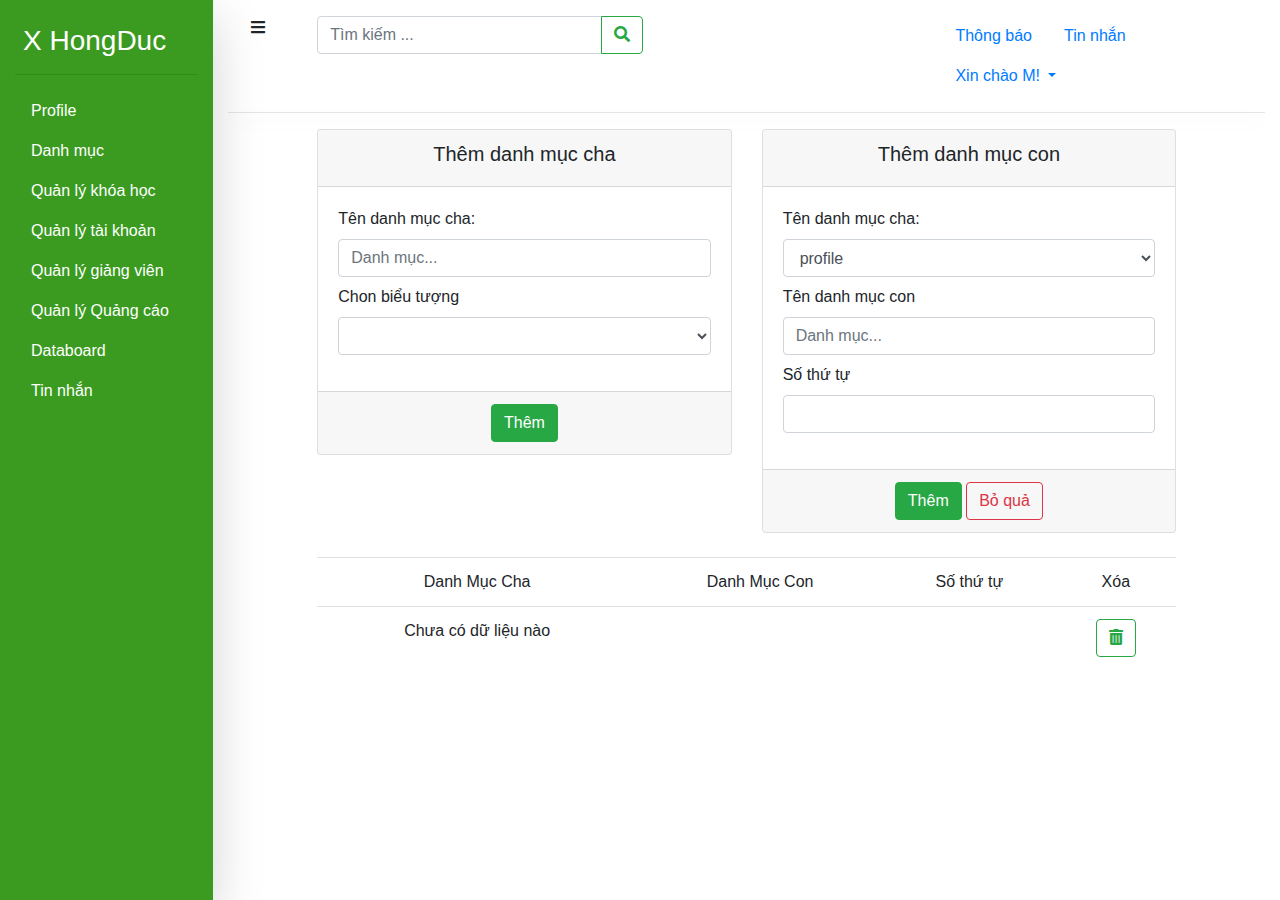
<file: page0.html>
<!DOCTYPE html>
<html>
<head>
	<meta charset="utf-8">
	<link rel="stylesheet" href="https://maxcdn.bootstrapcdn.com/bootstrap/4.3.1/css/bootstrap.min.css">
	<link rel="stylesheet" type="text/css" href="css/font-awesome.css">
	<link rel="stylesheet" type="text/css" href="main.css">
	<title>Admin</title>
</head>
<body>
	<div class="container-fluid m-0">
		<div class="row">
			<div class="col-lg-2 col-md-2 col-sm-12 bg-green text-white h-100vh shadow-lg sidebar">
				<div class="logan ml-2 mt-4 mb-2"><h3>X HongDuc</h3></div>
				<hr>
				<div class="text-white">
					<ul class="nav flex-column">
						<li class="nav-item">
							<a href="index.html" class="nav-link active text-white">Profile</a>
						</li>
						<li class="nav-item">
							<a href="page0.html" class="nav-link text-white">Danh mục</a>
						</li>
						<li class="nav-item">
							<a href="page1.html" class="nav-link text-white">Quản lý khóa học</a>
						</li>
						<li class="nav-item">
							<a href="page2.html" class="nav-link text-white">Quản lý tài khoản</a>
						</li>
						<li class="nav-item">
							<a href="page5.html" class="nav-link text-white">Quản lý giảng viên</a>
						</li>
						<li class="nav-item">
							<a href="page6.html" class="nav-link text-white">Quản lý Quảng cáo</a>
						</li>
						<li class="nav-item">
							<a href="page3.html" class="nav-link text-white">Databoard</a>
						</li>
						<li class="nav-item">
							<a href="page4.html" class="nav-link text-white">Tin nhắn</a>
						</li>
					</ul>
				</div>	
			</div>
			<div class="col-sm-12 col-md-10 col-lg-10 main-content">
				<div class="row mb-2 mt-3">
					<!-- <div class="col-lg-12 mt-3 mb-3"> -->
						<div class="col-sm-12 col-md-1 col-lg-1 text-center mb-4">
							<div class="toggle-sidebar">
								<i class="fas fa-bars"></i>
							</div>
						</div>
						<div class="col-lg-4 col-md-4 col-sm-12">
							<div class="input-group">
								<input type="text" name="search" placeholder="Tìm kiếm ..." class="form-control">
								<div class="input-group-append">
									<button class="btn btn-outline-success" type="button"><i class="fas fa-search"></i></button>
								</div>
							</div>
						</div>
						<div class="col-lg-4 col-md-4 col-sm-12 offset-lg-2 offset-md-2 ml-auto">
							<ul class="nav">
								<li class="nav-item">
									<a href="#" class="nav-link">Thông báo</a>
								</li>
								<li class="nav-item">
									<a href="#" class="nav-link">Tin nhắn</a>
								</li>
								<li class="nav-item dropdown">
									<a class="nav-link dropdown-toggle" data-toggle="dropdown" href="#">
										Xin chào M!			
									</a>
									<div class="dropdown-menu">
										<a href="#" class="dropdown-item">Logout</a>
									</div>
								</li>
							</ul>
						</div>
					<!-- </div> -->
				</div>
				<hr class="shadow">
				
				<div class="row mb-4">
					<div class="col-lg-5 col-md-5 col-sm-12 offset-lg-1 offset-md-1 mb-4">
						<div class="card">
							<div class="card-header text-center">
								<h5>Thêm danh mục cha</h5>
							</div>
							<div class="card-body">
								<form action="">
									<div class="form-group">
										<div class="mb-2">
											<label>Tên danh mục cha:</label>
											<input type="text" name="danhMucCha" placeholder="Danh mục..." class="form-control">
										</div>
										<div class="mb-2">
											<label>Chon biểu tượng</label>
											<select class="form-control"></select>
										</div>
									</div>
								</form>
							</div>
							<div class="card-footer text-center">
								<button type="button" class="btn btn-success">Thêm</button>
							</div>
						</div>
					</div>

					<div class="col-lg-5 col-md-5 col-sm-12">
							<div class="card">
								<div class="card-header text-center">
									<h5>Thêm danh mục con</h5>
								</div>
								<div class="card-body">
									<div class="form-group">
										<div class="mb-2">
											<label>Tên danh mục cha:</label>
											<select class="form-control">
												<option value="">profile</option>
												<option value="">Quản lý khóa học</option>
											</select>
										</div>
										<div class="mb-2">
											<label>Tên danh mục con</label>
											<input type="text" name="danhMucCon" placeholder="Danh mục..." class="form-control">
										</div>
										<div class="mb-2">
											<label>Số thứ tự</label>
											<input type="number" name="soThuTu" class="form-control">
										</div>
									</div>
								</div>
								<div class="card-footer text-center">
									<button type="button" class="btn btn-success">Thêm</button>
									<button type="button" class="btn btn-outline-danger">Bỏ quả</button>
								</div>
							</div>
					</div>
				</div>

				<div class="row mb-4">
					<div class="col-lg-10 col-md-10 col-sm-12 offset-lg-1 offset-md-1">
						<table class="table table-striper">
							<thead class="text-center">
								<tr>
									<td>Danh Mục Cha</td>
									<td>Danh Mục Con</td>
									<td>Số thứ tự</td>
									<td>Xóa</td>
								</tr>
							</thead>
							<tbody class="text-center">
								<tr>
									<td>Chưa có dữ liệu nào</td>
									<td></td>
									<td></td>
									<td><button type="button" class="btn btn-outline-success"><i class="fas fa-trash-alt"></i></button></td>
								</tr>
							</tbody>
						</table>
					</div>
				</div>
			</div>
		</div>

				

		</div>
		<script src="https://code.jquery.com/jquery-3.2.1.min.js"></script>
		<script src="https://cdnjs.cloudflare.com/ajax/libs/popper.js/1.14.7/umd/popper.min.js"></script>
		<script src="https://stackpath.bootstrapcdn.com/bootstrap/4.3.1/js/bootstrap.min.js"></script>
		<script type="text/javascript" src="js/main.js"></script>
	</body>
	</html>
</file>
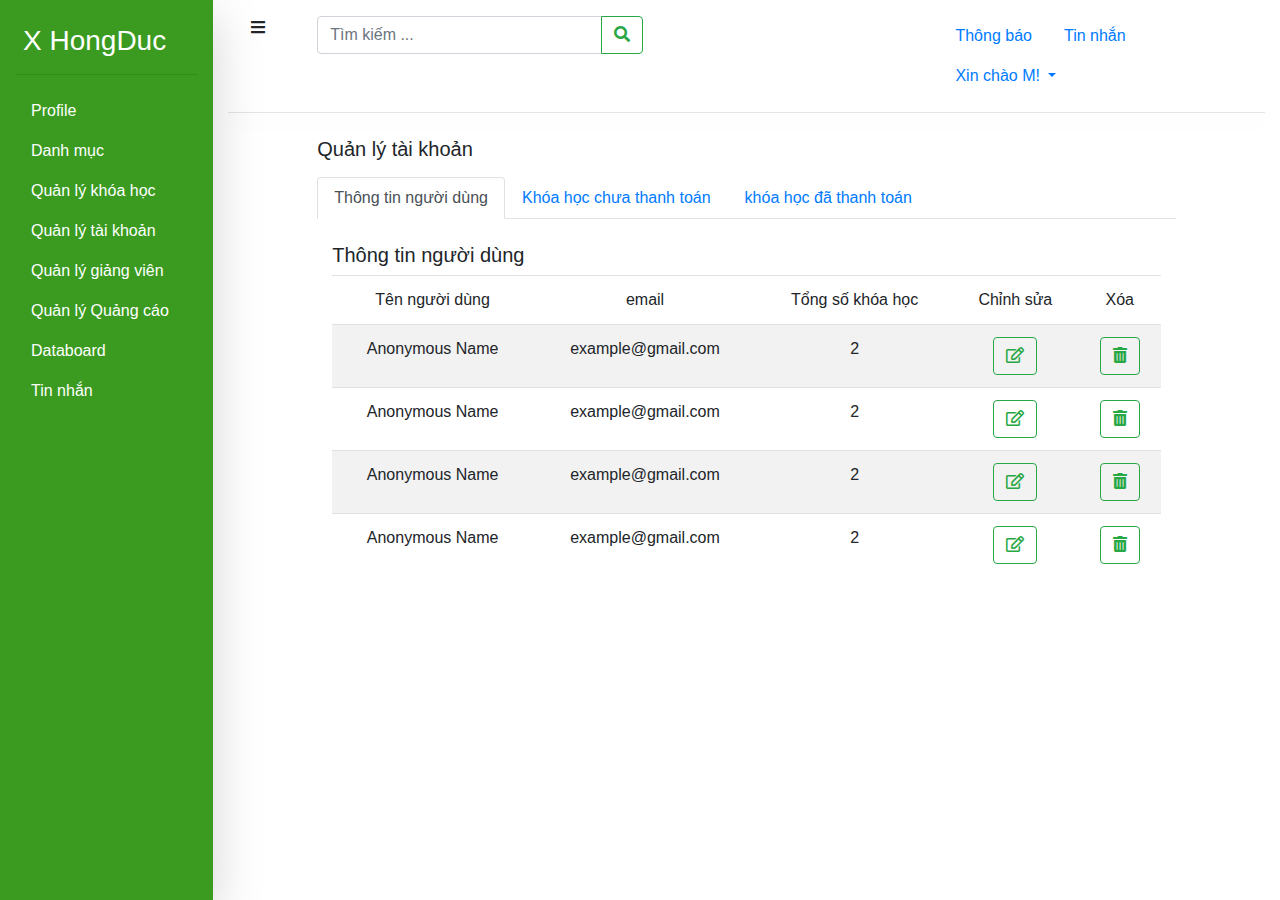
<file: page2.html>
<!DOCTYPE html>
<html>
<head>
	<meta charset="utf-8">
	<link rel="stylesheet" href="https://maxcdn.bootstrapcdn.com/bootstrap/4.3.1/css/bootstrap.min.css">
	<link rel="stylesheet" type="text/css" href="css/font-awesome.css">
	<link rel="stylesheet" type="text/css" href="main.css">
	<title>Admin</title>
</head>
<body>
	<div class="container-fluid m-0">
		<div class="row">
			<div class="col-lg-2 col-md-2 col-sm-12 bg-green text-white h-100vh shadow-lg sidebar">
				<div class="logan ml-2 mt-4 mb-2"><h3>X HongDuc</h3></div>
				<hr>
				<div class="text-white">
					<ul class="nav flex-column">
						<li class="nav-item">
							<a href="index.html" class="nav-link active text-white">Profile</a>
						</li>
						<li class="nav-item">
							<a href="page0.html" class="nav-link text-white">Danh mục</a>
						</li>
						<li class="nav-item">
							<a href="page1.html" class="nav-link text-white">Quản lý khóa học</a>
						</li>
						<li class="nav-item">
							<a href="page2.html" class="nav-link text-white">Quản lý tài khoản</a>
						</li>
						<li class="nav-item">
							<a href="page5.html" class="nav-link text-white">Quản lý giảng viên</a>
						</li>
						<li class="nav-item">
							<a href="page6.html" class="nav-link text-white">Quản lý Quảng cáo</a>
						</li>
						<li class="nav-item">
							<a href="page3.html" class="nav-link text-white">Databoard</a>
						</li>
						<li class="nav-item">
							<a href="page4.html" class="nav-link text-white">Tin nhắn</a>
						</li>
					</ul>
				</div>	
			</div>
			<div class="col-sm-12 col-md-10 col-lg-10 main-content">
				<div class="row mb-2 mt-3">
					<!-- <div class="col-lg-12 mt-3 mb-3"> -->
						<div class="col-sm-12 col-md-1 col-lg-1 text-center">
							<div class="toggle-sidebar">
								<i class="fas fa-bars"></i>
							</div>
						</div>
						<div class="col-lg-4 col-md-4 col-sm-12">
							<div class="input-group">
								<input type="text" name="search" placeholder="Tìm kiếm ..." class="form-control">
								<div class="input-group-append">
									<button class="btn btn-outline-success" type="button"><i class="fas fa-search"></i></button>
								</div>
							</div>
						</div>
						<div class="col-lg-4 col-md-4 col-sm-12 offset-lg-2 offset-md-2 ml-auto">
							<ul class="nav">
								<li class="nav-item">
									<a href="#" class="nav-link">Thông báo</a>
								</li>
								<li class="nav-item">
									<a href="#" class="nav-link">Tin nhắn</a>
								</li>
								<li class="nav-item dropdown">
									<a class="nav-link dropdown-toggle" data-toggle="dropdown" href="#">
										Xin chào M!			
									</a>
									<div class="dropdown-menu">
										<a href="#" class="dropdown-item">Logout</a>
									</div>
								</li>
							</ul>
						</div>
					<!-- </div> -->
				</div>
				<hr class="shadow">
				
		<!-- 		<div class="row">
					<div class="col-lg-6 text-center">
						<div class="card py-2 w-50 m-auto">
							<div class="image-user py-2">
								<img class="rounded-circle" src="image/image1.jpg" width="150px" height="150px">
							</div>	
							<div class="mt-2">
								<h5>Anonymous Name</h5>
								<small>Female</small>
							</div>
						</div>
					</div>
					<div class="col-lg-6">
							<h5 class="pb-2">Update</h5>
							<div class="input-group mb-4">
								<input type="text" name="userName" placeholder="Anonymous Name" class="form-control">
							</div>
							<div class="d-flex mb-4">
								<div class="form-check mr-2">
									<label class="form-check-label"><input type="checkbox" name="gender" class="form-check-input" value=""> Nam
									</label>
								</div>
								<div class="form-check">
									<label class="form-check-label">
										<input type="checkbox" name="gabder" class="form-check-input" value="" checked> Nữ
									</label>
								</div>
							</div>
							<div class="input-group mb-4">
								<input type="number" name="phone number" placeholder="phone" class="form-control">
							</div>
							<div class="input-group mb-4">
								<input type="text" name="andress" placeholder="123 ABC street" class="form-control">
							</div>
							<div class="input-group mb-4">
								<input type="text" name="email" placeholder="example@gmail.com" class="form-control">
							</div>

							<div class="input-group mb-4">
								<input type="password" name="password" placeholder="password" class="form-control">
							</div>
							<div class="input-group mb-4">
								<input type="password" name="password" placeholder="replace password" class="form-control">
							</div>
							<button type="button" class="btn btn-outline-success">Lưu thay đổi</button>
					</div>
				</div> -->

				<div class="row">
					<div class="col-lg-10 col-md-10 col-sm-12 offset-lg-1 offset-md-1 mb-2">
						<h5 class="mt-2">Quản lý tài khoản</h5>
					</div>
				</div>

				<div class="row">
					<div class="col-lg-10 col-md-10 col-sm-12 offset-lg-1 offset-md-1">
						<ul class="nav nav-tabs" role="tablist">
						<li class="nav-item">
							<a class="nav-link active" data-toggle="tab" href="#user">Thông tin người dùng</a>
						</li>
						<li class="nav-item">
							<a class="nav-link" data-toggle="tab" href="#menu1">Khóa học chưa thanh toán</a>
						</li>
						<li class="nav-item">
							<a class="nav-link" data-toggle="tab" href="#menu2">khóa học đã thanh toán</a>
						</li>
						</ul>

					<!-- Tab panes -->
						<div class="tab-content">
						<div id="user" class="container tab-pane active"><br>
							<h5>Thông tin người dùng</h5>
							<table class="table table-striped">
									<thead class="text-center">
										<tr>
											<td>Tên người dùng</td>
											<td>email</td>
											<td>Tổng số khóa học</td>
											<td>Chỉnh sửa</td>
											<td>Xóa</td>
										</tr>
									</thead>
									<tbody class="text-center">
										<tr>
											<td>Anonymous Name</td>
											<td>example@gmail.com</td>
											<td>2</td>
											<td><button type="button" class="btn btn-outline-success"><i class="far fa-edit"></i></button></td>
											<td><button type="button" class="btn btn-outline-success"><i class="fas fa-trash-alt"></i></button></td>
										</tr>

										<tr>
											<td>Anonymous Name</td>
											<td>example@gmail.com</td>
											<td>2</td>
											<td><button type="button" class="btn btn-outline-success"><i class="far fa-edit"></i></button></td>
											<td><button type="button" class="btn btn-outline-success"><i class="fas fa-trash-alt"></i></button></td>
										</tr>

										<tr>
											<td>Anonymous Name</td>
											<td>example@gmail.com</td>
											<td>2</td>
											<td><button type="button" class="btn btn-outline-success"><i class="far fa-edit"></i></button></td>
											<td><button type="button" class="btn btn-outline-success"><i class="fas fa-trash-alt"></i></button></td>
										</tr>

										<tr>
											<td>Anonymous Name</td>
											<td>example@gmail.com</td>
											<td>2</td>
											<td><button type="button" class="btn btn-outline-success"><i class="far fa-edit"></i></button></td>
											<td><button type="button" class="btn btn-outline-success"><i class="fas fa-trash-alt"></i></button></td>
										</tr>
									</tbody>
								</table>
						</div>
						<div id="menu1" class="container tab-pane fade"><br>
							<h5>Khóa học chưa thanh toán</h5>
							<table class="table table-striped">
									<thead class="text-center">
										<tr>
											<td>Tài khoản</td>
											<td>Khóa học</td>
											<td>Xóa</td>
										</tr>
									</thead>
									<tbody class="text-center">
										<tr>
											<td>Anonymous Name</td>
											<td>chưa có</td>
											<td><button type="button" class="btn btn-outline-success"><i class="far fa-edit"></i></button></td>
											<td><button type="button" class="btn btn-outline-success"><i class="fas fa-trash-alt"></i></button></td>
										</tr>
									</tbody>
								</table>
						</div>
						<div id="menu2" class="container tab-pane fade"><br>
							<h5>Khóa học đã thanh toán</h5>
							<table class="table table-striped">
									<thead class="text-center">
										<tr>
											<td>Tài khoản</td>
											<td>Khóa học</td>
											<td>Trạng thái</td>
											<td>Chỉnh sửa</td>
											<td>Xóa</td>
										</tr>
									</thead>
									<tbody class="text-center">
										<tr>
											<td>Anonymous Name</td>
											<td>chưa có</td>
											<td>chưa có</td>
											<td><button type="button" class="btn btn-outline-success"><i class="far fa-edit"></i></button></td>
											<td><button type="button" class="btn btn-outline-success"><i class="fas fa-trash-alt"></i></button></td>
										</tr>
									</tbody>
								</table>
						</div>
						</div>
					</div>
				</div>
				
			</div>
		</div>

				

		</div>
		<script src="https://code.jquery.com/jquery-3.2.1.min.js"></script>
		<script src="https://cdnjs.cloudflare.com/ajax/libs/popper.js/1.14.7/umd/popper.min.js"></script>
		<script src="https://stackpath.bootstrapcdn.com/bootstrap/4.3.1/js/bootstrap.min.js"></script>
		<script type="text/javascript" src="js/main.js"></script>
	</body>
	</html>
</file>
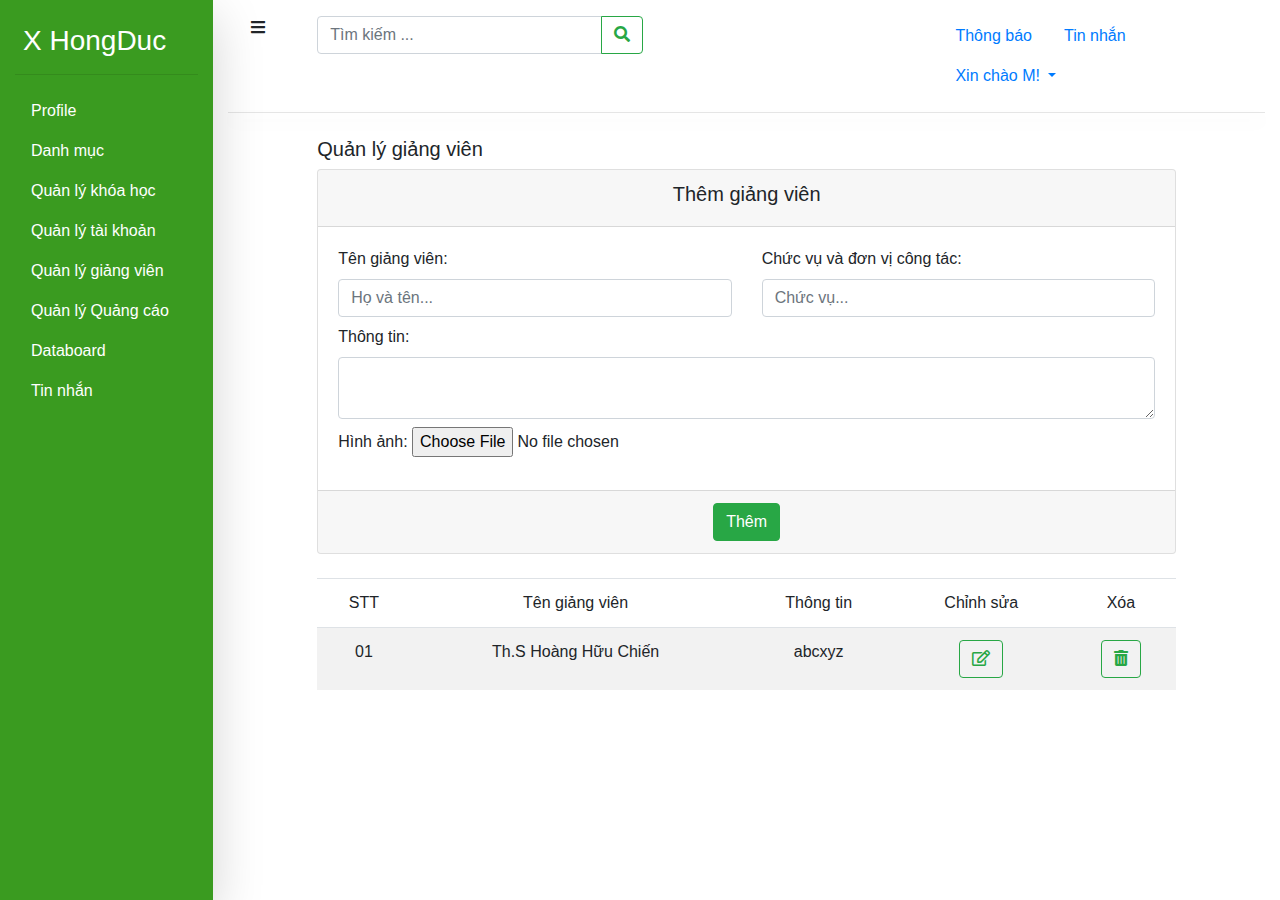
<file: page5.html>
<!DOCTYPE html>
<html>
<head>
	<meta charset="utf-8">
	<link rel="stylesheet" href="https://maxcdn.bootstrapcdn.com/bootstrap/4.3.1/css/bootstrap.min.css">
	<link rel="stylesheet" type="text/css" href="css/font-awesome.css">
	<link rel="stylesheet" type="text/css" href="main.css">
	<title>Admin</title>
</head>
<body>
	<div class="container-fluid m-0">
		<div class="row">
			<div class="col-lg-2 col-md-2 col-sm-12 bg-green text-white h-100vh shadow-lg sidebar">
				<div class="logan ml-2 mt-4 mb-2"><h3>X HongDuc</h3></div>
				<hr>
				<div class="text-white">
					<ul class="nav flex-column">
						<li class="nav-item">
							<a href="index.html" class="nav-link active text-white">Profile</a>
						</li>
						<li class="nav-item">
							<a href="page0.html" class="nav-link text-white">Danh mục</a>
						</li>
						<li class="nav-item">
							<a href="page1.html" class="nav-link text-white">Quản lý khóa học</a>
						</li>
						<li class="nav-item">
							<a href="page2.html" class="nav-link text-white">Quản lý tài khoản</a>
						</li>
						<li class="nav-item">
							<a href="page5.html" class="nav-link text-white">Quản lý giảng viên</a>
						</li>
						<li class="nav-item">
							<a href="page6.html" class="nav-link text-white">Quản lý Quảng cáo</a>
						</li>
						<li class="nav-item">
							<a href="page3.html" class="nav-link text-white">Databoard</a>
						</li>
						<li class="nav-item">
							<a href="page4.html" class="nav-link text-white">Tin nhắn</a>
						</li>
					</ul>
				</div>	
			</div>
			<div class="col-sm-12 col-md-10 col-lg-10 main-content">
				<div class="row mb-2 mt-3">
					<!-- <div class="col-lg-12 mt-3 mb-3"> -->
						<div class="col-sm-12 col-md-1 col-lg-1 text-center">
							<div class="toggle-sidebar">
								<i class="fas fa-bars"></i>
							</div>
						</div>
						<div class="col-lg-4 col-md-4 col-sm-12">
							<div class="input-group">
								<input type="text" name="search" placeholder="Tìm kiếm ..." class="form-control">
								<div class="input-group-append">
									<button class="btn btn-outline-success" type="button"><i class="fas fa-search"></i></button>
								</div>
							</div>
						</div>
						<div class="col-lg-4 col-md-4 col-sm-12 offset-lg-2 offset-md-2 ml-auto">
							<ul class="nav">
								<li class="nav-item">
									<a href="#" class="nav-link">Thông báo</a>
								</li>
								<li class="nav-item">
									<a href="#" class="nav-link">Tin nhắn</a>
								</li>
								<li class="nav-item dropdown">
									<a class="nav-link dropdown-toggle" data-toggle="dropdown" href="#">
										Xin chào M!			
									</a>
									<div class="dropdown-menu">
										<a href="#" class="dropdown-item">Logout</a>
									</div>
								</li>
							</ul>
						</div>
					<!-- </div> -->
				</div>
				<hr class="shadow">
				
				<!-- <div class="row">
					<div class="col-lg-6 text-center">
						<div class="card py-2 w-50 m-auto">
							<div class="image-user py-2">
								<img class="rounded-circle" src="image/image1.jpg" width="150px" height="150px">
							</div>	
							<div class="mt-2">
								<h5>Anonymous Name</h5>
								<small>Female</small>
							</div>
						</div>
					</div>
					<div class="col-lg-6">
							<h5 class="pb-2">Update</h5>
							<div class="input-group mb-4">
								<input type="text" name="userName" placeholder="Anonymous Name" class="form-control">
							</div>
							<div class="d-flex mb-4">
								<div class="form-check mr-2">
									<label class="form-check-label"><input type="checkbox" name="gender" class="form-check-input" value=""> Nam
									</label>
								</div>
								<div class="form-check">
									<label class="form-check-label">
										<input type="checkbox" name="gabder" class="form-check-input" value="" checked> Nữ
									</label>
								</div>
							</div>
							<div class="input-group mb-4">
								<input type="number" name="phone number" placeholder="phone" class="form-control">
							</div>
							<div class="input-group mb-4">
								<input type="text" name="andress" placeholder="123 ABC street" class="form-control">
							</div>
							<div class="input-group mb-4">
								<input type="text" name="email" placeholder="example@gmail.com" class="form-control">
							</div>

							<div class="input-group mb-4">
								<input type="password" name="password" placeholder="password" class="form-control">
							</div>
							<div class="input-group mb-4">
								<input type="password" name="password" placeholder="replace password" class="form-control">
							</div>
							<button type="button" class="btn btn-outline-success">Lưu thay đổi</button>
					</div>
				</div> -->

				<div class="row">
					<div class="col-lg-10 col-md-10 col-sm-12 offset-lg-1 offset-md-1">
						<h5 class="mt-2">Quản lý giảng viên</h5>
					</div>
				</div>

				<div class="row ">
					<div class="col-lg-10 col-md-10 col-sm-12 offset-lg-1 offset-md-1 ">
						<div class="card">
							<div class="card-header text-center">
								<h5>Thêm giảng viên</h5>
							</div>
							<div class="card-body">
								<form>
									<div class="row mb-2">
										<div class="col">
											<label>Tên giảng viên:</label>
											<input type="text" class="form-control" placeholder="Họ và tên...">
										</div>
										<div class="col">
											<label>Chức vụ và đơn vị công tác:</label>
											<input type="text" class="form-control" placeholder="Chức vụ...">
										</div>
									</div>
									<div class="row mb-2">
										<div class="col">
											<label>Thông tin:</label>
											<textarea class="form-control"></textarea>
										</div>
									</div>
									<div class="row mb-2">
										<div class="col">
											<label>Hình ảnh:</label>
											<input type="file" name="image">
										</div>
									</div>
								</form>
							</div>
							<div class="card-footer text-center">
								<button type="button" class="btn btn-success">Thêm</button>
							</div>
						</div>
					</div>
				</div>

				<div class="row mt-4">
					<div class="col-lg-10 col-md-10 col-sm-12 offset-lg-1 offset-md-1">
						<table class="table table-striped">
							<thead class="text-center">
								<tr>
									<td>STT</td>
									<td>Tên giảng viên</td>
									<td>Thông tin</td>
									<td>Chỉnh sửa</td>
									<td>Xóa</td>
								</tr>
							</thead>
							<tbody class="text-center">
								<tr>
									<td>01</td>
									<td>Th.S Hoàng Hữu Chiến</td>
									<td>abcxyz</td>
									<td><button type="button" class="btn btn-outline-success"><i class="far fa-edit"></i></button></td>
									<td><button type="button" class="btn btn-outline-success"><i class="fas fa-trash-alt"></i></button></td>
								</tr>
							</tbody>
						</table>
					</div>
				</div>
			</div>
		</div>

				

		</div>
		<script src="https://code.jquery.com/jquery-3.2.1.min.js"></script>
		<script src="https://cdnjs.cloudflare.com/ajax/libs/popper.js/1.14.7/umd/popper.min.js"></script>
		<script src="https://stackpath.bootstrapcdn.com/bootstrap/4.3.1/js/bootstrap.min.js"></script>
		<script type="text/javascript" src="js/main.js"></script>
	</body>
	</html>
</file>
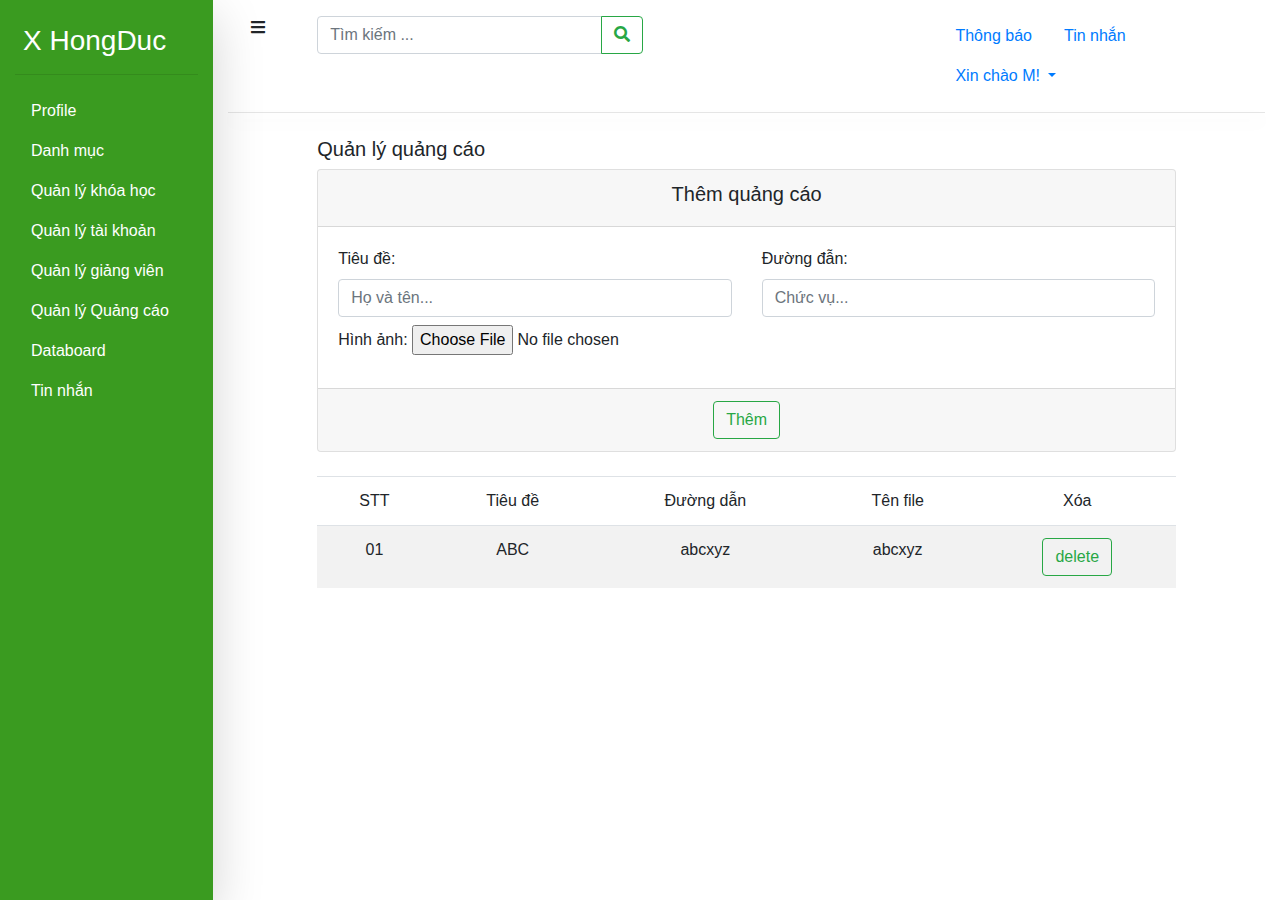
<file: page6.html>
<!DOCTYPE html>
<html>
<head>
	<meta charset="utf-8">
	<link rel="stylesheet" href="https://maxcdn.bootstrapcdn.com/bootstrap/4.3.1/css/bootstrap.min.css">
	<link rel="stylesheet" type="text/css" href="css/font-awesome.css">
	<link rel="stylesheet" type="text/css" href="main.css">
	<title>Admin</title>
</head>
<body>
	<div class="container-fluid m-0">
		<div class="row">
			<div class="col-lg-2 col-md-2 col-sm-12 bg-green text-white h-100vh shadow-lg sidebar">
				<div class="logan ml-2 mt-4 mb-2"><h3>X HongDuc</h3></div>
				<hr>
				<div class="text-white">
					<ul class="nav flex-column">
						<li class="nav-item">
							<a href="index.html" class="nav-link active text-white">Profile</a>
						</li>
						<li class="nav-item">
							<a href="page0.html" class="nav-link text-white">Danh mục</a>
						</li>
						<li class="nav-item">
							<a href="page1.html" class="nav-link text-white">Quản lý khóa học</a>
						</li>
						<li class="nav-item">
							<a href="page2.html" class="nav-link text-white">Quản lý tài khoản</a>
						</li>
						<li class="nav-item">
							<a href="page5.html" class="nav-link text-white">Quản lý giảng viên</a>
						</li>
						<li class="nav-item">
							<a href="page6.html" class="nav-link text-white">Quản lý Quảng cáo</a>
						</li>
						<li class="nav-item">
							<a href="page3.html" class="nav-link text-white">Databoard</a>
						</li>
						<li class="nav-item">
							<a href="page4.html" class="nav-link text-white">Tin nhắn</a>
						</li>
					</ul>
				</div>	
			</div>
			<div class="col-sm-12 col-md-10 col-lg-10 main-content">
				<div class="row mb-2 mt-3">
					<!-- <div class="col-lg-12 mt-3 mb-3"> -->
						<div class="col-sm-12 col-md-1 col-lg-1 text-center">
							<div class="toggle-sidebar">
								<i class="fas fa-bars"></i>
							</div>
						</div>
						<div class="col-lg-4 col-md-4 col-sm-12">
							<div class="input-group">
								<input type="text" name="search" placeholder="Tìm kiếm ..." class="form-control">
								<div class="input-group-append">
									<button class="btn btn-outline-success" type="button"><i class="fas fa-search"></i></button>
								</div>
							</div>
						</div>
						<div class="col-lg-4 col-md-4 col-sm-12 offset-lg-2 offset-md-2 ml-auto">
							<ul class="nav">
								<li class="nav-item">
									<a href="#" class="nav-link">Thông báo</a>
								</li>
								<li class="nav-item">
									<a href="#" class="nav-link">Tin nhắn</a>
								</li>
								<li class="nav-item dropdown">
									<a class="nav-link dropdown-toggle" data-toggle="dropdown" href="#">
										Xin chào M!			
									</a>
									<div class="dropdown-menu">
										<a href="#" class="dropdown-item">Logout</a>
									</div>
								</li>
							</ul>
						</div>
					<!-- </div> -->
				</div>
				<hr class="shadow">
				
				<!-- <div class="row">
					<div class="col-lg-6 text-center">
						<div class="card py-2 w-50 m-auto">
							<div class="image-user py-2">
								<img class="rounded-circle" src="image/image1.jpg" width="150px" height="150px">
							</div>	
							<div class="mt-2">
								<h5>Anonymous Name</h5>
								<small>Female</small>
							</div>
						</div>
					</div>
					<div class="col-lg-6">
							<h5 class="pb-2">Update</h5>
							<div class="input-group mb-4">
								<input type="text" name="userName" placeholder="Anonymous Name" class="form-control">
							</div>
							<div class="d-flex mb-4">
								<div class="form-check mr-2">
									<label class="form-check-label"><input type="checkbox" name="gender" class="form-check-input" value=""> Nam
									</label>
								</div>
								<div class="form-check">
									<label class="form-check-label">
										<input type="checkbox" name="gabder" class="form-check-input" value="" checked> Nữ
									</label>
								</div>
							</div>
							<div class="input-group mb-4">
								<input type="number" name="phone number" placeholder="phone" class="form-control">
							</div>
							<div class="input-group mb-4">
								<input type="text" name="andress" placeholder="123 ABC street" class="form-control">
							</div>
							<div class="input-group mb-4">
								<input type="text" name="email" placeholder="example@gmail.com" class="form-control">
							</div>

							<div class="input-group mb-4">
								<input type="password" name="password" placeholder="password" class="form-control">
							</div>
							<div class="input-group mb-4">
								<input type="password" name="password" placeholder="replace password" class="form-control">
							</div>
							<button type="button" class="btn btn-outline-success">Lưu thay đổi</button>
					</div>
				</div> -->

				<div class="row">
					<div class="col-lg-10 col-md-10 col-sm-12 offset-lg-1 offset-md-1">
						<h5 class="mt-2">Quản lý quảng cáo</h5>
					</div>
				</div>

				<div class="row ">
					<div class="col-lg-10 col-md-10 col-sm-12 offset-lg-1 offset-md-1">
						<div class="card">
							<div class="card-header text-center">
								<h5>Thêm quảng cáo</h5>
							</div>
							<div class="card-body">
								<form>
									<div class="row mb-2">
										<div class="col">
											<label>Tiêu đề:</label>
											<input type="text" class="form-control" placeholder="Họ và tên...">
										</div>
										<div class="col">
											<label>Đường đẫn:</label>
											<input type="text" class="form-control" placeholder="Chức vụ...">
										</div>
									</div>
									<div class="row mb-2">
										<div class="col">
											<label>Hình ảnh:</label>
											<input type="file" name="image">
										</div>
									</div>
								</form>
							</div>
							<div class="card-footer text-center">
								<button type="button" class="btn btn-outline-success">Thêm</button>
							</div>
						</div>
					</div>
				</div>

				<div class="row mt-4">
					<div class="col-lg-10 col-md-10 col-sm-12 offset-lg-1 offset-md-1">
						<table class="table table-striped">
							<thead class="text-center">
								<tr>
									<td>STT</td>
									<td>Tiêu đề</td>
									<td>Đường dẫn</td>
									<td>Tên file</td>
									<td>Xóa</td>
								</tr>
							</thead>
							<tbody class="text-center">
								<tr>
									<td>01</td>
									<td>ABC</td>
									<td>abcxyz</td>
									<td>abcxyz</td>
									<td><button type="button" class="btn btn-outline-success">delete</button></td>
								</tr>
							</tbody>
						</table>
					</div>
				</div>
			</div>
		</div>

				

		</div>
		<script src="https://code.jquery.com/jquery-3.2.1.min.js"></script>
		<script src="https://cdnjs.cloudflare.com/ajax/libs/popper.js/1.14.7/umd/popper.min.js"></script>
		<script src="https://stackpath.bootstrapcdn.com/bootstrap/4.3.1/js/bootstrap.min.js"></script>
		<script type="text/javascript" src="js/main.js"></script>
	</body>
	</html>
</file>
<file: main.css>
/*#3A9B20*/
.bg-green {
	background-color: #3A9B20;
}

.h-100vh {
	height: 100vh;
}

.image-user {
	background-repeat: no-repeat;
	background-size: cover;
	background-position: center;
}

.border-50 {
	border-radius: 50%;
	height: 200px;
	width: 200px;
}

.mb-1px {
	margin-bottom: 1px solid #000;
}

.toggle-sidebar{
	cursor: pointer;
}

.main-content{
	-webkit-transition: all 0.3s ease;
    -o-transition: all 0.3s ease;
    transition: all 0.3s ease;
}



.main-content-full{
	-ms-flex: 0 0 100%;
	flex: 0 0 100%;
	max-width: 100%;
	-webkit-transition: all 0.3s ease;
    -o-transition: all 0.3s ease;
    transition: all 0.3s ease;
}
</file>
